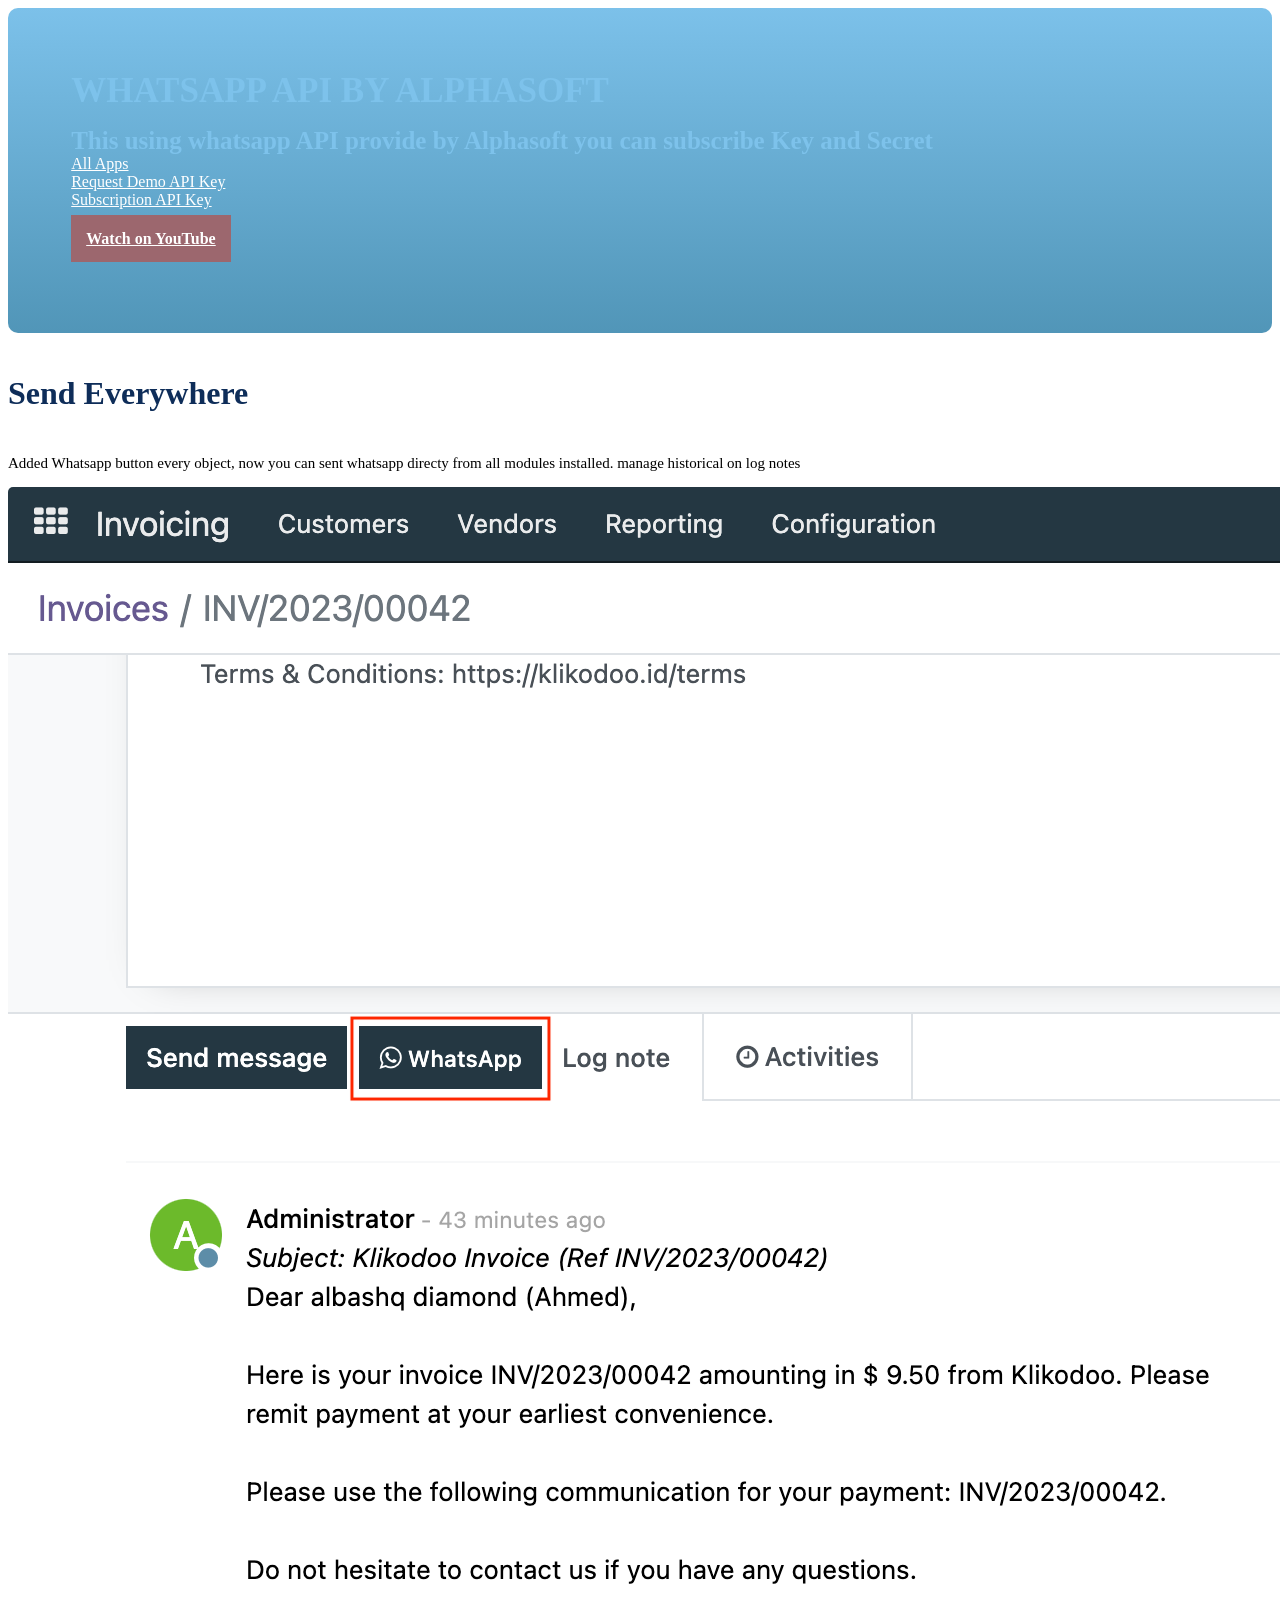
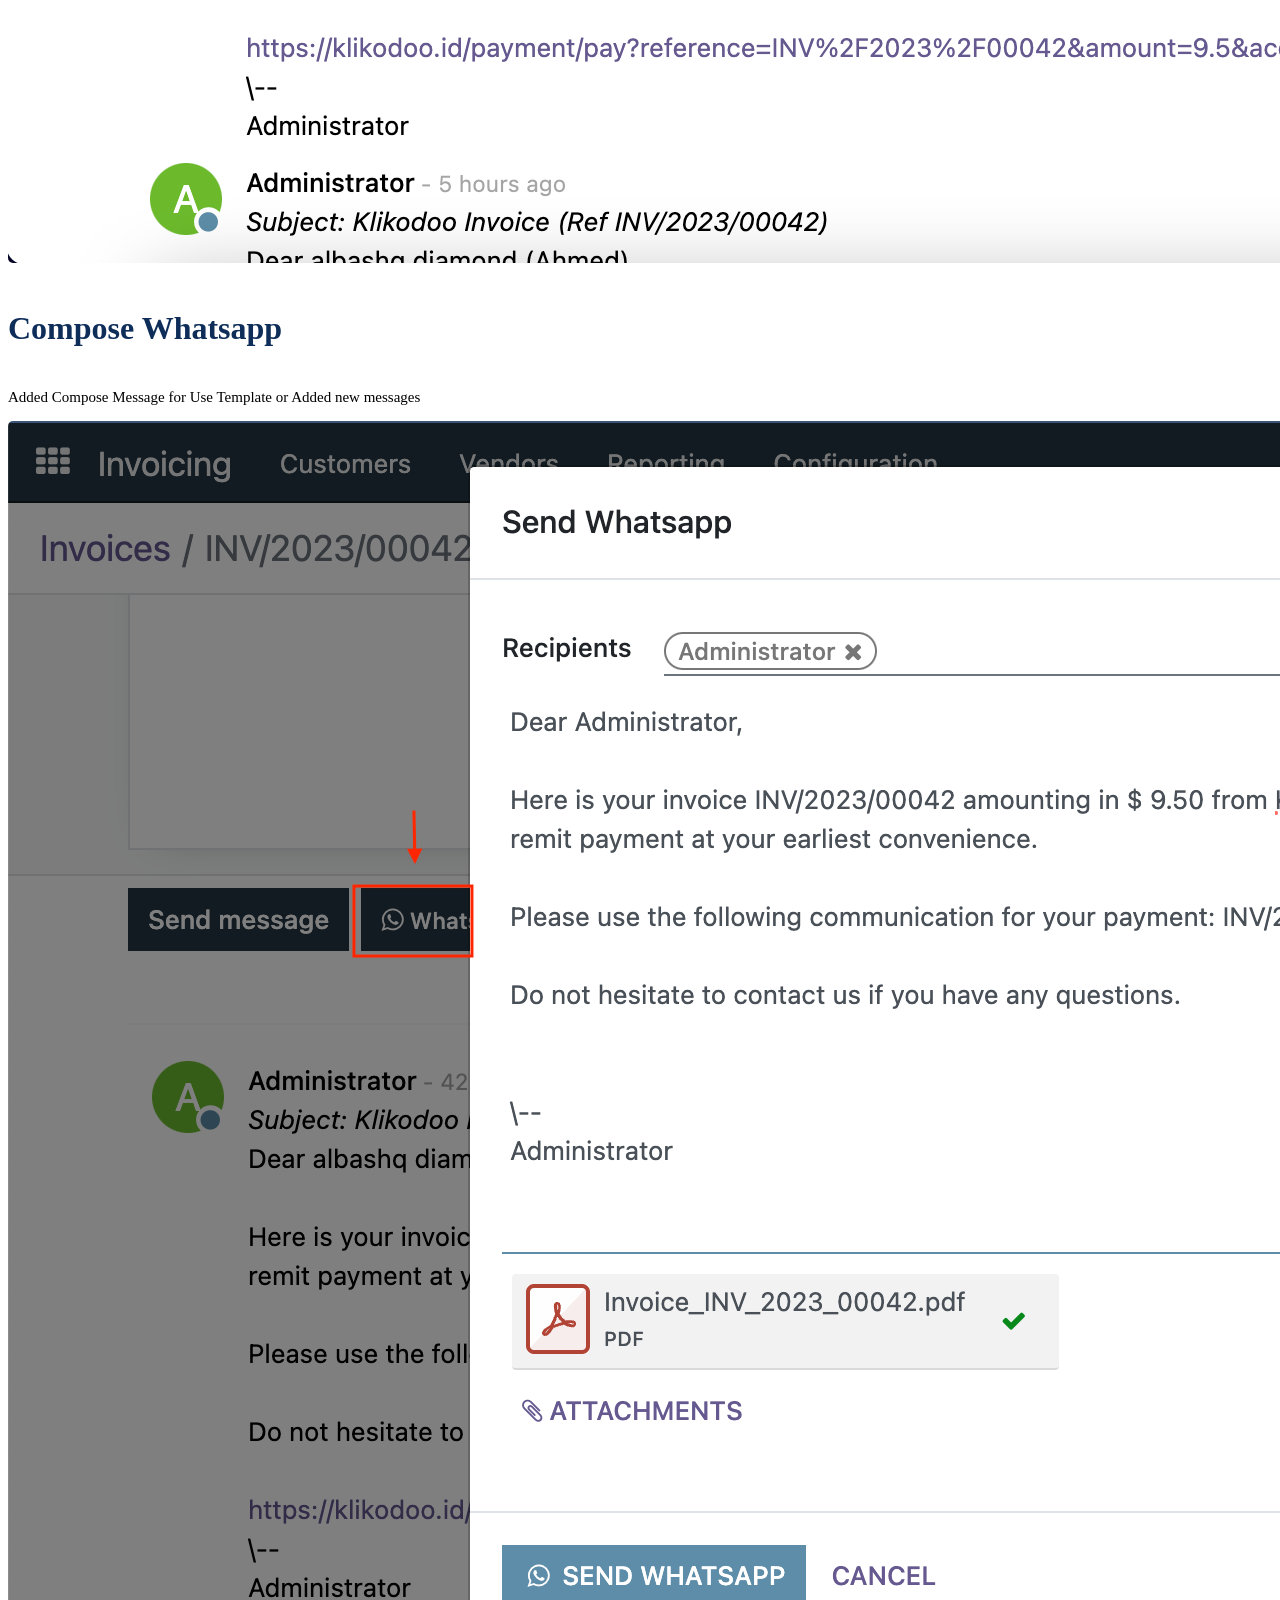
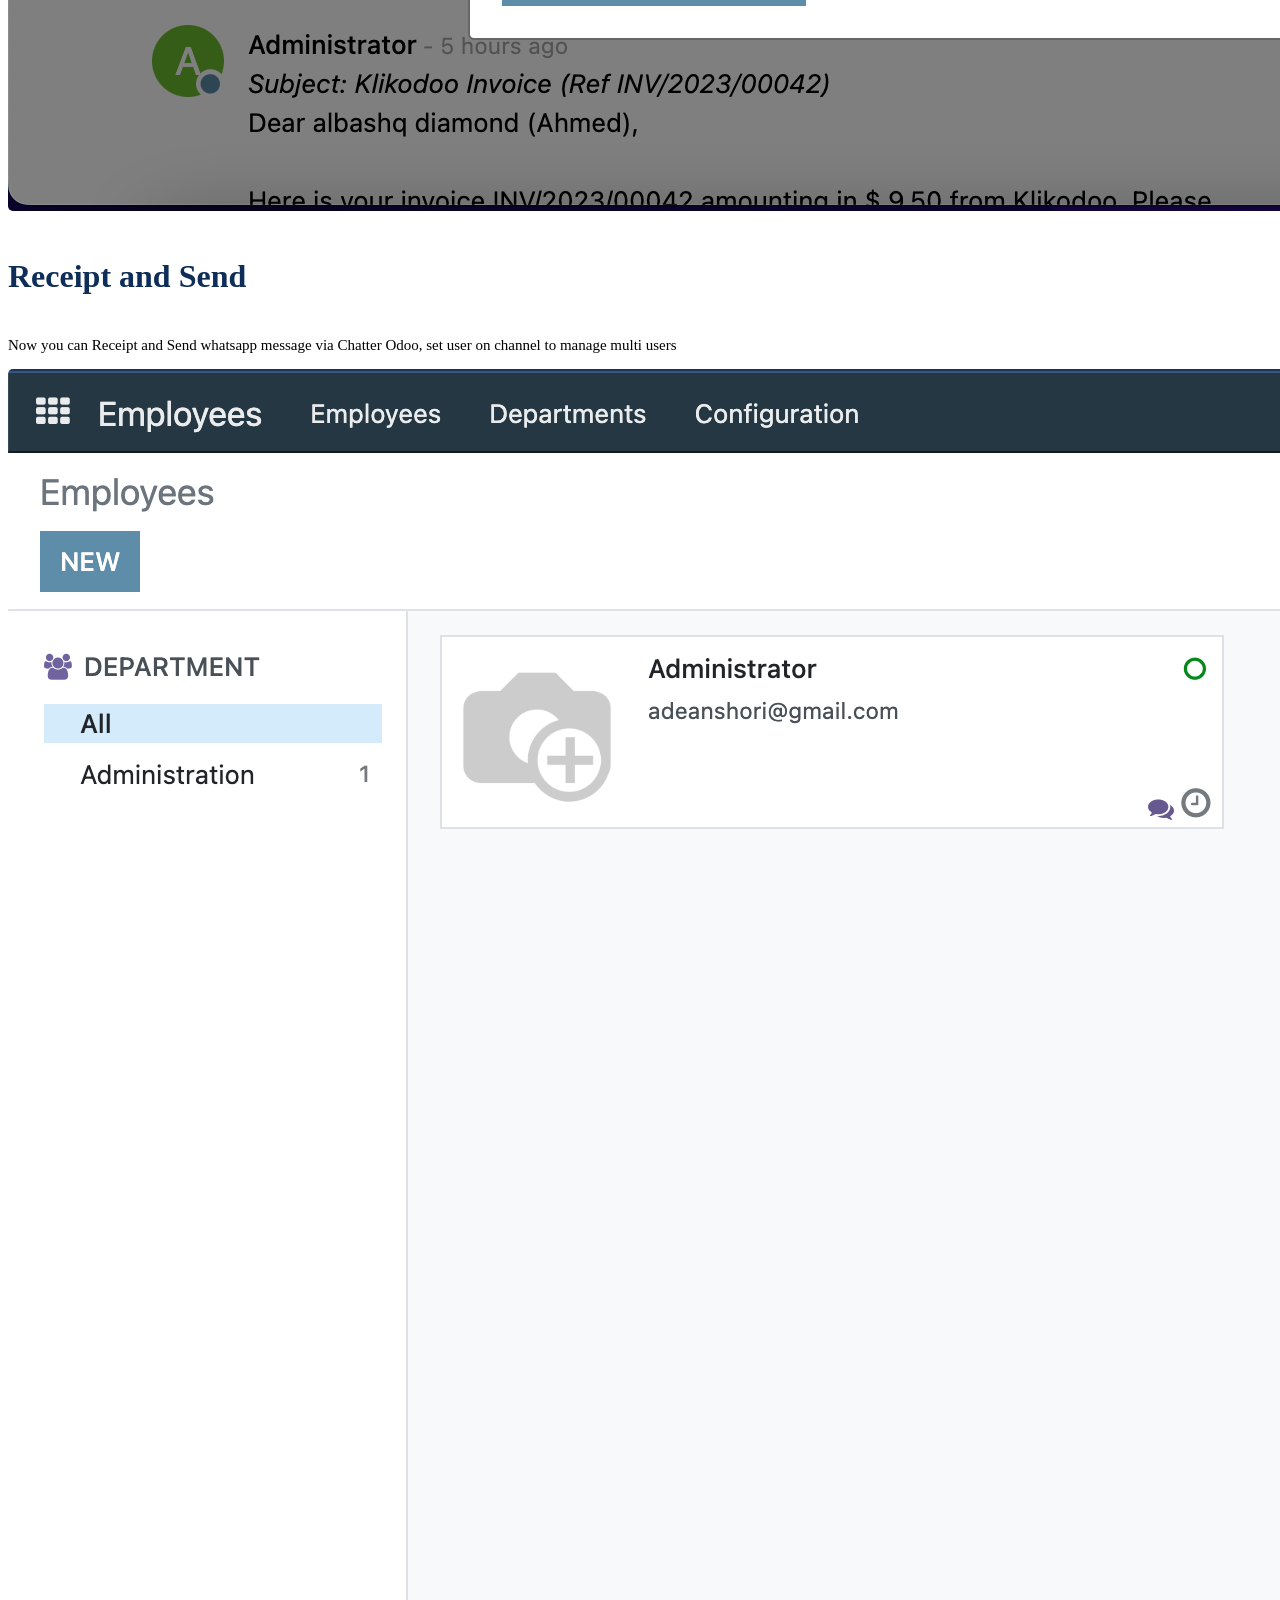
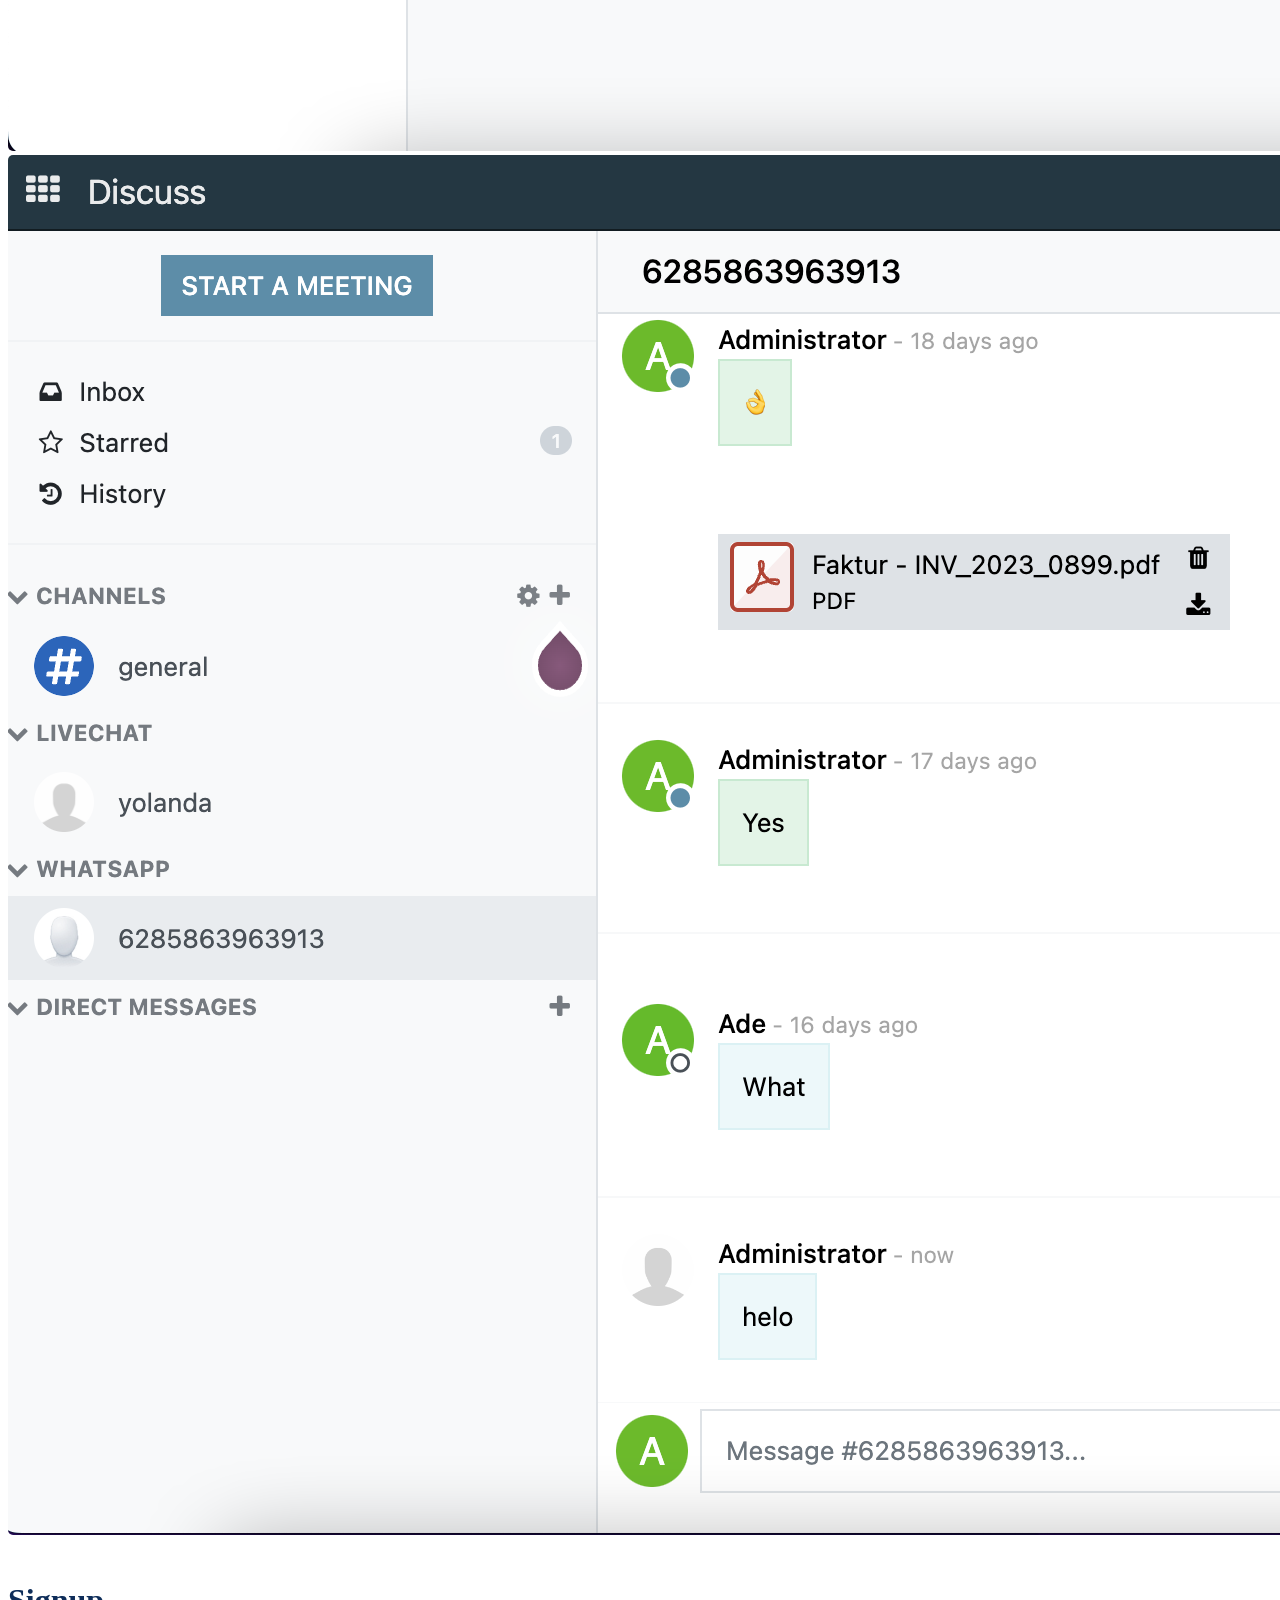
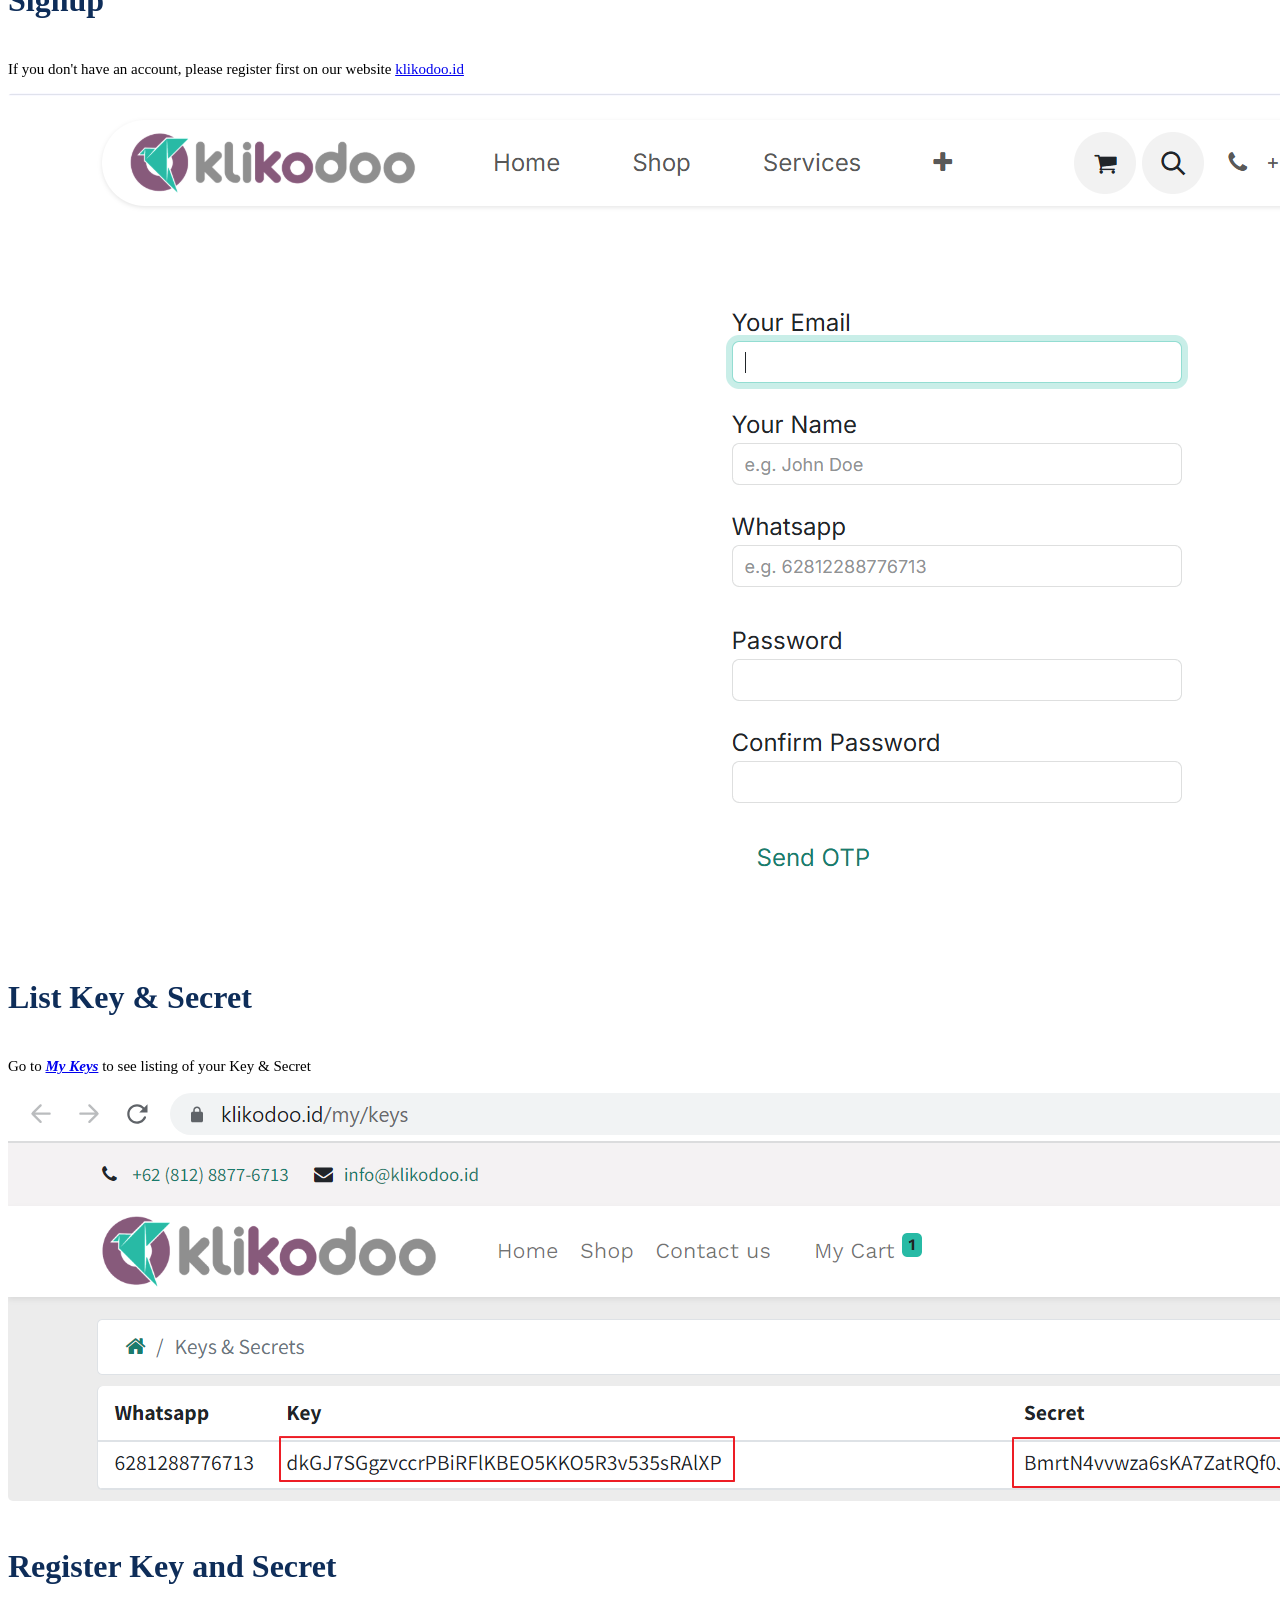
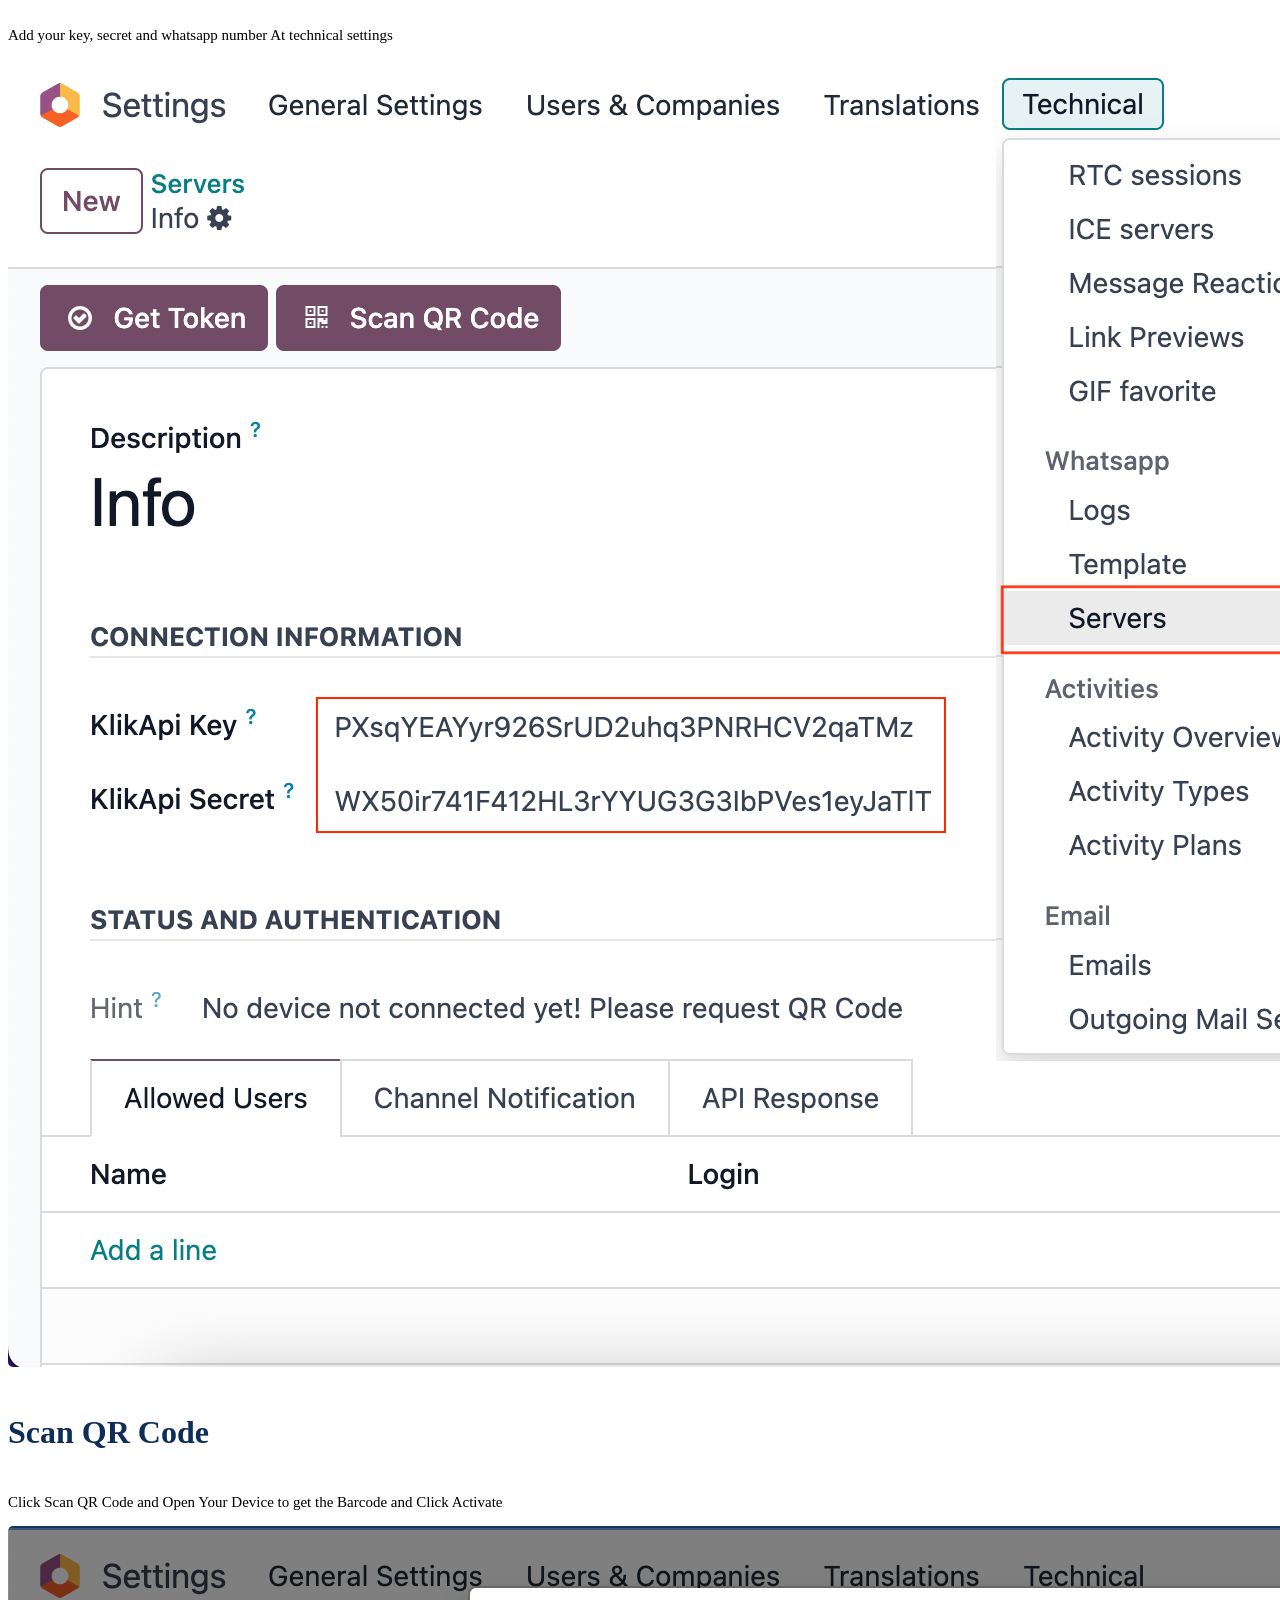
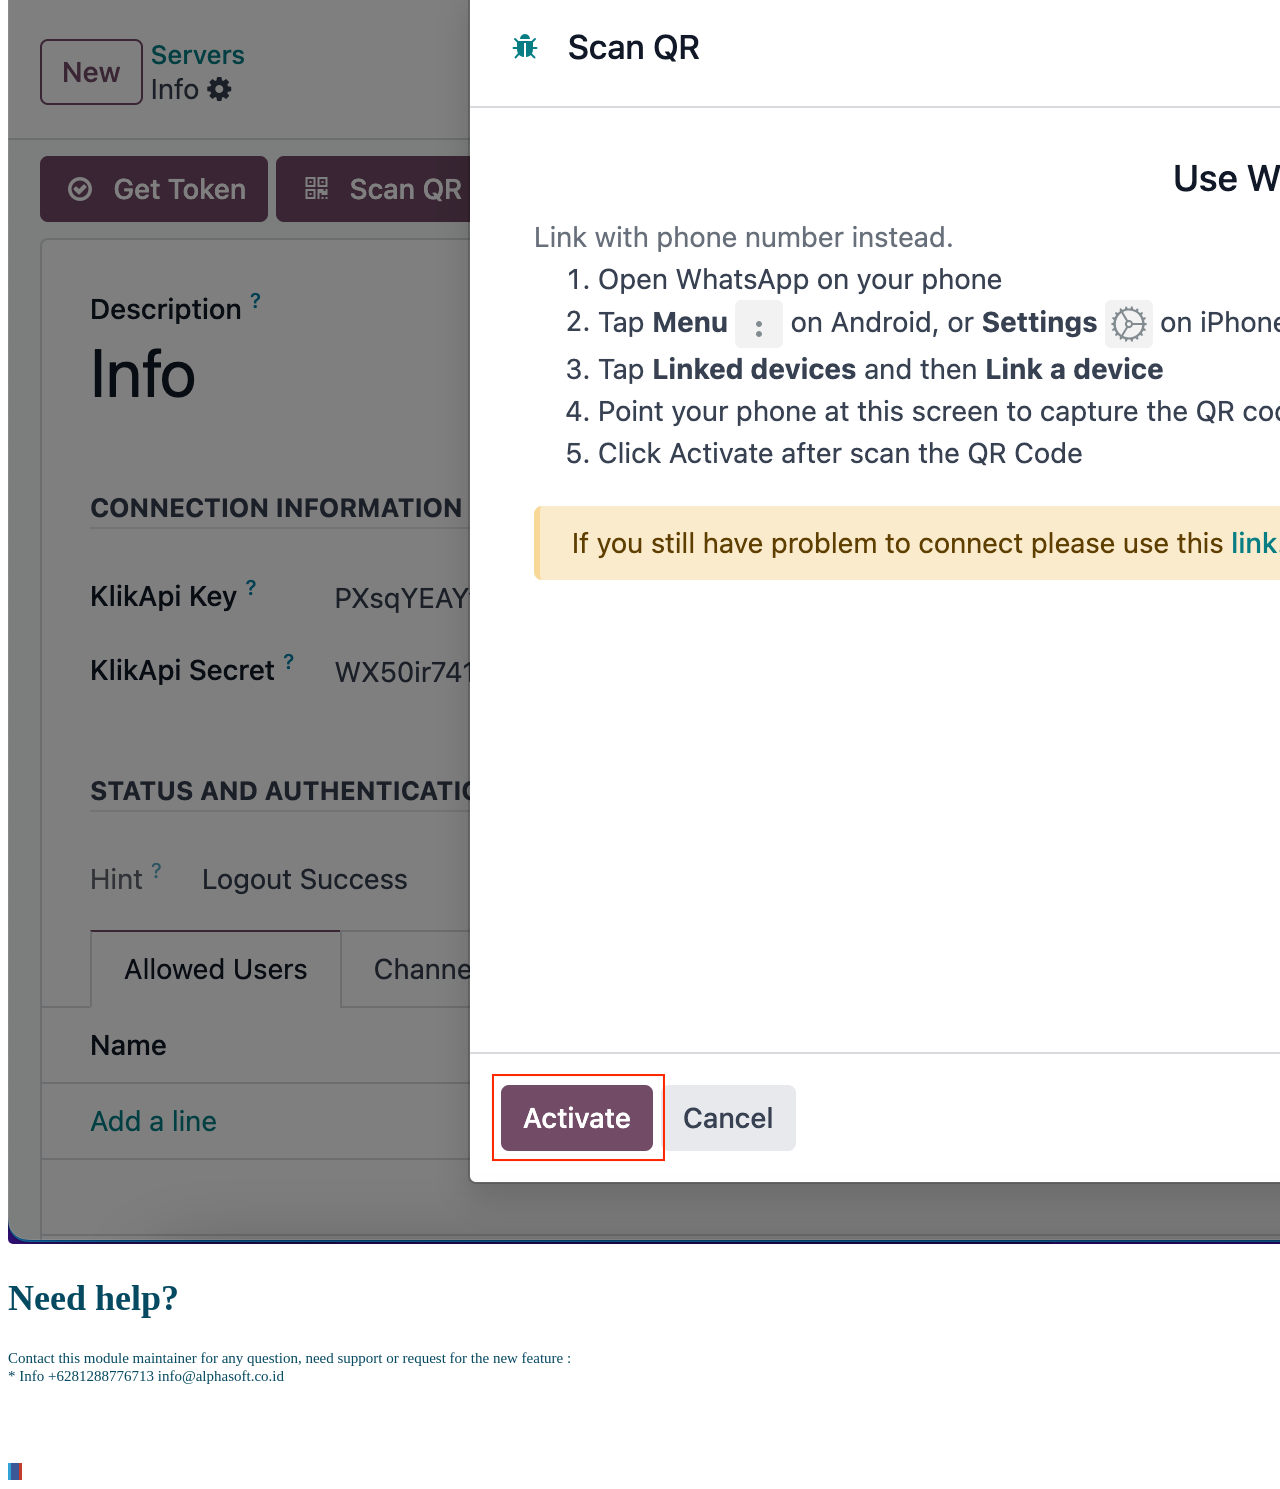
<file: custom_whatsapp/static/description/index.html>
<!DOCTYPE html>
<html>

<body data-spy="scroll" data-target="#navbar-example">

<section class="oe_container" style="background: #7dc2eb;
        background-image: -webkit-linear-gradient(top, #7dc2eb, #064a61);
        background-image: -moz-linear-gradient(top, #7dc2eb, #064a61);
        background-image: -ms-linear-gradient(top, #7dc2eb, #064a61);
        background-image: -o-linear-gradient(top, #7dc2eb, #064a61);
        background-image: linear-gradient(to bottom, #7dc2eb, #064a61);
        filter: progid:DXImageTransform.Microsoft.gradient( startColorstr='#7dc2eb', endColorstr='#064a61',GradientType=0 );
        -webkit-background-size: cover;
        -moz-background-size: cover;
        -o-background-size: cover;
        background-size: cover;
        background-repeat: no-repeat;
        background-attachment: fixed;
        padding: 5% 5% 5% 5%;
        border-radius: 10px;
        ">
    <div class="oe_row oe_spaced">
        <h2 class="text-center oe_slogan" style="font-size: 35px;color: #7dc2eb;font-weight: 900;text-transform: uppercase;text-align: left;margin: 0;margin-bottom: 16px;">
            Whatsapp API by Alphasoft
        </h2>
        <h3 class="oe_slogan" style="font-size: 25px;color: #7dc2eb;font-weight: 600;text-align: left;opacity: 1;margin: 0 !important;">
            This using whatsapp API provide by Alphasoft you can subscribe Key and Secret
        </h3>
        <div class="text-center d-flex flex-column align-items-center">
            <div class="d-flex">
	            <div>
	                <a style="color: #fff;" class="btn btn-info my-2 mb-2 mb-lg-0 ml-2" href="https://apps.odoo.com/apps/modules/browse?search=Alphasoft" target="_blank"> All Apps </a>
	            </div>
	            <div>
	                <a style="color: #fff;" class="btn btn-info my-2 mb-2 mb-lg-0 ml-2" href="https://klikodoo.id/contactus" target="_blank"> Request Demo API Key </a>
	            </div>
	            <div>
	                <a style="color: #fff;" class="btn btn-info my-2 mb-2 mb-lg-0 ml-2" href="https://klikodoo.id/shop/all-in-one-odoo-whatsapp-integration-medium-2" target="_blank"> Subscription API Key </a>
	            </div>
        </div>
        <div class="oe_centeralign oe_websiteonly">
            <h4 class="oe_slogan"><a href="https://www.youtube.com/channel/UCm2UsdfLVuzjO41zOjtTKtQ" target="_blank" style="color: #FFFFFF !important; border-radius: 0; background-color: #9c676e; border-color: #005ca7; padding: 15px; font-weight: bold;">
               <i class="fa fa-youtube"></i>
                Watch on YouTube
            </a></h4>
        </div>
    </div>
</section>


<section id="sec-set-metric" class="row mb-5 p-3 py-5 bg-light shadow justify-content-center" style="border-radius:20px">
    <div class="row flex-column my-auto col-lg-3 col-10">
        <h4 style="font-size:32px; color: #0E2D59;" class="font-weight-bold mb-4 ">
            <b>Send Everywhere</b>
        </h4>
        <div class="text-justify" style="font-size:15px">
            <span>
                <p>Added Whatsapp button every object, now you can sent whatsapp directy from all modules installed. manage historical on log notes</p>
            </span>
        </div>
    </div>
    <div class="row col-lg-8 col-10 offset-lg-1">
        <img class="img-fluid shadow" style="border-radius: 5px;" src="images/12.png"
            alt="image-set-metric">
    </div>
</section>

<section id="sec-set-metric" class="row mb-5 p-3 py-5 bg-light shadow justify-content-center" style="border-radius:20px">
    <div class="row flex-column my-auto col-lg-3 col-10">
        <h4 style="font-size:32px; color: #0E2D59;" class="font-weight-bold mb-4 ">
            <b>Compose Whatsapp</b>
        </h4>
        <div class="text-justify" style="font-size:15px">
            <span>
                <p>Added Compose Message for Use Template or Added new messages</p>
            </span>
        </div>
    </div>
    <div class="row col-lg-8 col-10 offset-lg-1">
        <img class="img-fluid shadow" style="border-radius: 5px;" src="images/13.png"
            alt="image-set-metric">
    </div>
</section>

<section id="sec-set-metric" class="row mb-5 p-3 py-5 bg-light shadow justify-content-center" style="border-radius:20px">
    <div class="row flex-column my-auto col-lg-3 col-10">
        <h4 style="font-size:32px; color: #0E2D59;" class="font-weight-bold mb-4 ">
            <b>Receipt and Send</b>
        </h4>
        <div class="text-justify" style="font-size:15px">
            <span>
                <p>Now you can Receipt and Send whatsapp message via Chatter Odoo, set user on channel to manage multi users</p>
            </span>
        </div>
    </div>
    <div class="row col-lg-8 col-10 offset-lg-1">
        <img class="img-fluid shadow" style="border-radius: 5px;" src="images/14.png"
            alt="image-set-metric">
        <img class="img-fluid shadow" style="border-radius: 5px;" src="images/15.png"
            alt="image-set-metric">
    </div>
</section>

<section id="sec-set-metric" class="row mb-5 p-3 py-5 bg-light shadow justify-content-center" style="border-radius:20px">
    <div class="row flex-column my-auto col-lg-3 col-10">
        <h4 style="font-size:32px; color: #0E2D59;" class="font-weight-bold mb-4 ">
            <b> Signup </b>
        </h4>
        <div class="text-justify" style="font-size:15px">
            <span>
                <p>If you don't have an account, please register first on our website <a href="https://klikodoo.id/web/signup" target="_blank">klikodoo.id</a></p>
            </span>
        </div>
    </div>
    <div class="row col-lg-8 col-10 offset-lg-1">
        <img class="img-fluid shadow" style="border-radius: 5px;" src="images/1.png"
            alt="image-set-metric">
    </div>
</section>

<section id="sec-set-metric" class="row mb-5 p-3 py-5 bg-light shadow justify-content-center" style="border-radius:20px">
    <div class="row flex-column my-auto col-lg-3 col-10">
        <h4 style="font-size:32px; color: #0E2D59;" class="font-weight-bold mb-4 ">
            <b> List Key &amp; Secret </b>
        </h4>
        <div class="text-justify" style="font-size:15px">
            <span>
                <p>Go to <a href="https://klikodoo.id/my/keys" target="_blank"><b><i>My Keys</i></b></a> to see listing of your Key &amp; Secret</p>
            </span>
        </div>
    </div>
    <div class="row col-lg-8 col-10 offset-lg-1">
        <img class="img-fluid shadow" style="border-radius: 5px;" src="images/6.png"
            alt="image-set-metric">
    </div>
</section>

<section id="sec-set-metric" class="row mb-5 p-3 py-5 bg-light shadow justify-content-center" style="border-radius:20px">
    <div class="row flex-column my-auto col-lg-3 col-10">
        <h4 style="font-size:32px; color: #0E2D59;" class="font-weight-bold mb-4 ">
            <b>Register Key and Secret</b>
        </h4>
        <div class="text-justify" style="font-size:15px">
            <span>
                <p>Add your key, secret and whatsapp number At technical settings</p>
            </span>
        </div>
    </div>
    <div class="row col-lg-8 col-10 offset-lg-1">
        <img class="img-fluid shadow" style="border-radius: 5px;" src="images/4.png"
            alt="image-set-metric">
    </div>
</section>


<section id="sec-set-metric" class="row mb-5 p-3 py-5 bg-light shadow justify-content-center" style="border-radius:20px">
    <div class="row flex-column my-auto col-lg-3 col-10">
        <h4 style="font-size:32px; color: #0E2D59;" class="font-weight-bold mb-4 ">
            <b>Scan QR Code</b>
        </h4>
        <div class="text-justify" style="font-size:15px">
            <span>
                <p>Click Scan QR Code and Open Your Device to get the Barcode and Click Activate</p>
            </span>
        </div>
    </div>
    <div class="row col-lg-8 col-10 offset-lg-1">
        <img class="img-fluid shadow" style="border-radius: 5px;" src="images/7.png"
            alt="image-set-metric">
    </div>
</section>

<section class="oe_container">
    <div class="col">
        <div class="row mt-5 text-center flex-column justify-content-center">
            <h2 style="font-size:36px; color: #064a61;" class="font-weight-bold mb-2 ">
                Need help?
                <!-- <span class="" style="color:#0e95fe">for Growing Businesses</span> -->
            </h2>
            <span style="font-size:15px; color: #064a61">
                Contact this module maintainer for any question, need support or request for the new feature : <br/>
                 * Info  <i class="fa fa-whatsapp"></i> +6281288776713 <i class="fa fa-envelope"></i> info@alphasoft.co.id <br/>
            </span>
        </div>
        <div class="row justify-content-center" style="margin:0px 0 50px 0; text-align:center">
        </div>
        <div class="oe_slogan" style="margin-top:10px !important;"> 
            <a class="btn btn-primary btn-lg mt8" style="color: #FFFFFF !important;"
                href="https://www.alphasoft.co.id"><i class="fa fa-envelope"></i> Website </a> 
            <a class="btn btn-primary btn-lg mt8" style="color: #FFFFFF !important;"
                href="https://www.klikodoo.id/"><i class="fa fa-check-square"></i> Saas </a> 
            <a class="btn btn-primary btn-lg mt8" style="color: #FFFFFF !important;"
                href="https://apps.odoo.com/apps/modules/browse?author=Alphasoft"><i class="fa fa-binoculars"></i> More Apps </a>
            <a class="btn btn-primary btn-lg mt8" style="color: #FFFFFF !important;"
                href="https://klikodoo.id/web/signup"><i class="fa fa-phone"></i> Sign Up </a> 
        </div>
    
    
        <div class="oe_slogan" style="margin-top:10px !important;">
            <a href="https://www.instagram.com/alphasoft.id/" target="_blank"><i class="fa fa-2x fa-instagram" style="color:white;background: #00a0d1;width:35px;"></i></a></td>
            <a href="https://www.linkedin.com/company/pt-alpha-solusi-teknologi-alphasoft/" target="_blank"><i class="fa fa-2x fa-linkedin" style="color:white;background: #31a3d6;width:35px;padding-left: 3px;"></i></a></td>
            <a href="https://www.facebook.com/alphasoft" target="_blank"><i class="fa fa-2x fa-facebook" style="color:white;background: #3b5998;width:35px;padding-left: 8px;"></i></a></td>
            <a href="https://www.youtube.com/channel/UCm2UsdfLVuzjO41zOjtTKtQ" target="_blank"><i class="fa fa-2x fa-youtube-play" style="color:white;background: #c53c2c;width:35px;padding-left: 3px;"></i></a></td>
        </div>
    </div>
</section>
    

</body>
</html>
</file>
